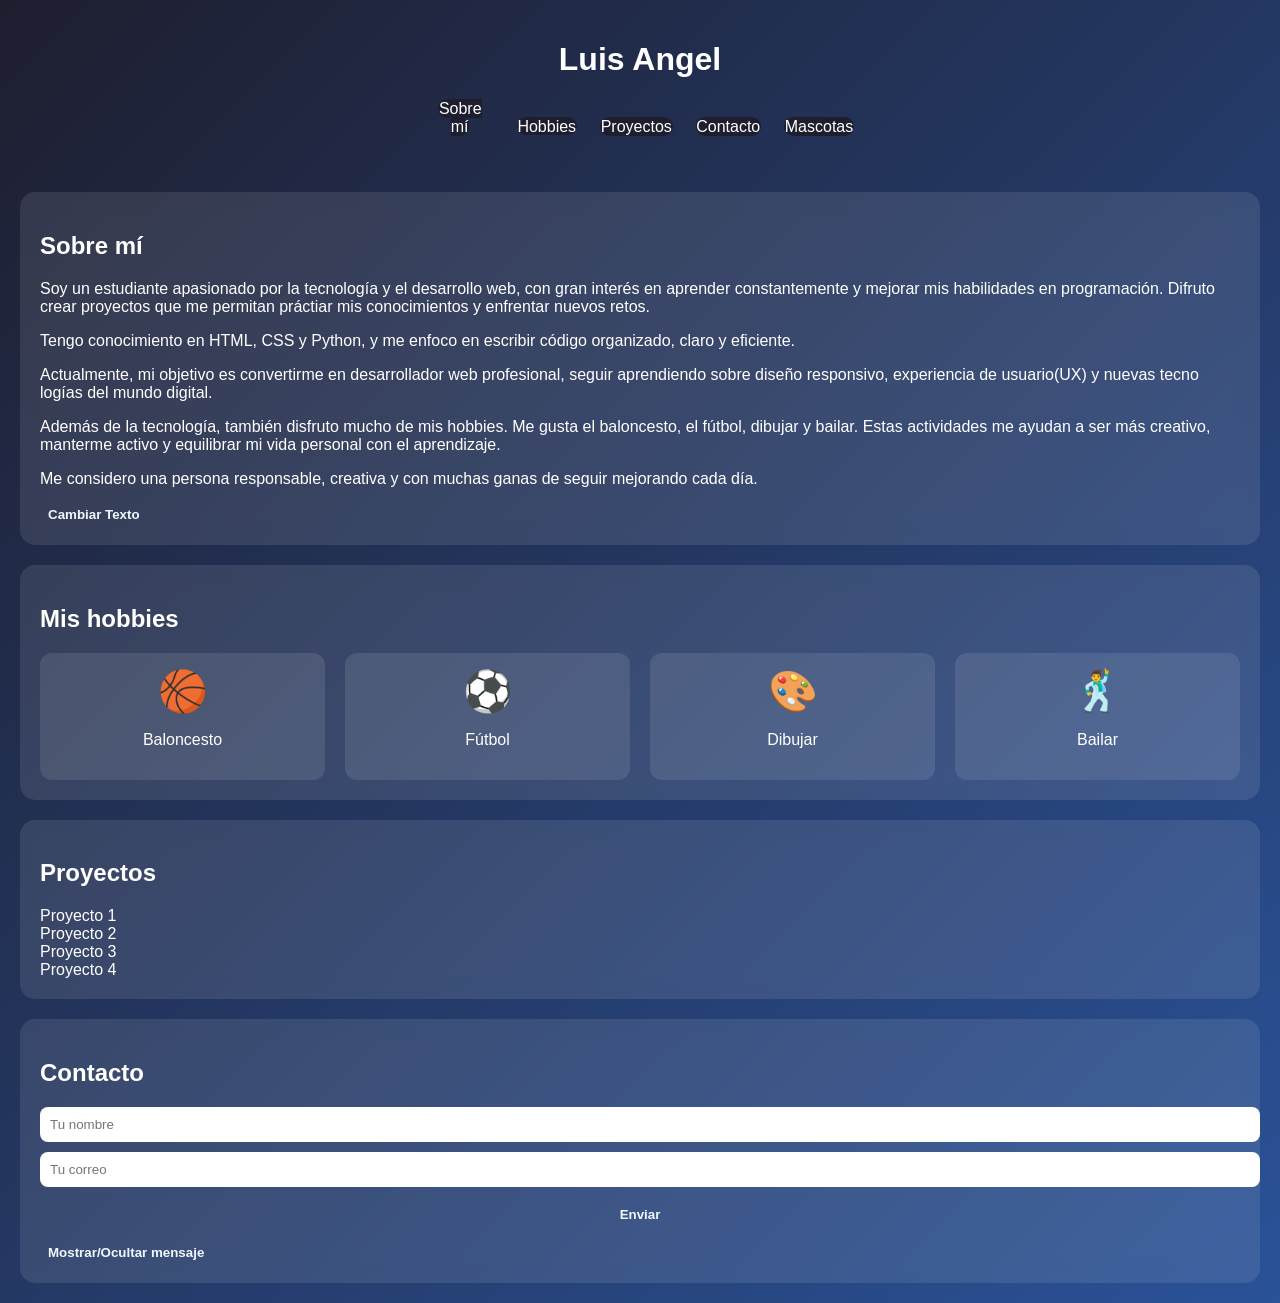
<file: index.html>
<!DOCTYPE html>
<html lang="es">
<head>
    <meta charset="UTF-8">
    <meta name="viewport" content="width=device-width, initial-scale=1.0">
    <title>Mi Portafolio</title>
    <!--Enlace al archivo de datos-->
    <link rel="stylesheet" href="style.css">
</head>
<body>

<!--==================
    Header (Navegación)
    Se utiliza Flexbox para organizar los elementos horizontalmente
    =============================-->        

<header>
    <h1>Luis Angel</h1>


    <input type="checkbox" id="menu-toggle">
    <label for="menu-toggle" class="menu-icon">☰</label>
    <!-- Menú de navegación principal -->
    <nav>
        <ul>
            <li><a href="#sobre-mi">Sobre mí</a></li>
            <li><a href="#hobbies">Hobbies</a></li>
            <li><a href="#proyectos">Proyectos</a></li>
            <li><a href="#contacto">Contacto</a></li>
            <li><a href="mascotas.html">Mascotas</a></li>
        </ul>
    </nav>
</header>

<!-- =========================
     SECCIÓN: SOBRE MÍ
     Contiene información personal
     Incluye interacción con JavaScript
========================= -->
<section id="sobre-mi" class="card hidden">
    <h2>Sobre mí</h2>
    <!-- Texto que será modificado dinámicamente con JS -->
    <p id="texto">
        Soy un estudiante apasionado por la tecnología y el desarrollo web, 
        con gran interés en aprender constantemente y mejorar mis habilidades
        en programación. Difruto crear proyectos que me permitan práctiar mis conocimientos 
        y enfrentar nuevos retos.
    </p>
    <p>
        Tengo conocimiento en HTML, CSS y Python, y me enfoco en escribir código organizado,
        claro y eficiente.
    </p>
    <p>
        Actualmente, mi objetivo es convertirme en desarrollador web profesional, seguir aprendiendo
        sobre diseño responsivo, experiencia de usuario(UX) y nuevas tecno logías del mundo digital.
    </p>
    <p>
        Además de la tecnología, también disfruto mucho de mis hobbies.
        Me gusta el baloncesto, el fútbol, dibujar y bailar. Estas actividades
        me ayudan a ser más creativo, manterme activo y equilibrar mi vida 
        personal con el aprendizaje.
    </p>
    <p>
        Me considero una persona responsable, creativa y con muchas ganas de 
        seguir mejorando cada día.
    </p>
    <!-- Botón que ejecuta una función JS -->
    <button onclick="cambiarTexto()">Cambiar Texto</button>

</section>

<!-- =========================
     SECCIÓN: HOBBIES
     Uso de CSS Grid para organizar elementos en tarjetas
========================= -->
<section id="hobbies" class="card hidden">
    <h2>Mis hobbies</h2>
    <div class="hobbies-grid">
        <div class="hobby">
            <div class="icon">🏀</div>
            <p>Baloncesto</p>
        </div>
        <div class="hobby">
            <div class="icon">⚽</div>
            <p>Fútbol</p>
        </div>
        <div class="hobby">
            <div class="icon">🎨</div>
            <p>Dibujar</p>
        </div>
        <div class="hobby">
            <div class="icon">🕺</div>
            <p>Bailar</p>
        </div>
    </div>
</section>
<!-- =========================
     SECCIÓN: PROYECTOS
     Implementa CSS Grid para layout en columnas
========================= -->
<section id="proyectos" class="card hidden">
    <h2>Proyectos</h2>
    <div class="proyectos-grid">
        <div class="proyecto">Proyecto 1</div>
        <div class="proyecto">Proyecto 2</div>
        <div class="proyecto">Proyecto 3</div>
        <div class="proyecto">Proyecto 4</div>
    </div>
</section>
<!-- =========================
     SECCIÓN: CONTACTO
     Ejemplo de interacción dinámica con JS
========================= -->
<section id="contacto" class="card hidden">
    <h2>Contacto</h2>
    <form>
        <input type="text" placeholder="Tu nombre" required>
        <input type="email" placeholder="Tu correo" required>
        <button type="submit">Enviar</button>
    </form>


    <!-- Botón que muestra u oculta un mensaje -->
    <button onclick="toggleMensaje()">Mostrar/Ocultar mensaje</button>

    <!-- Mensaje oculto inicialmente -->
    <p id="mensaje" style="display:none;">
        Gracias por visitar mi portafolio 👋
    </p>
</section>

<script src="script.js"></script>

</body>
</html>
</file>
<file: style.css>
body {
    font-family: Arial, sans-serif;
    margin: 0;
    background: linear-gradient(135deg, #1e1e2f, #2a5298);
    color: white;
}


header {
    text-align: center;
    padding: 20px;
    position: relative;
}


#menu-toggle {
    display: none;
}

.menu-icon {
    display: none;
    font-size: 24px;
    cursor: pointer;
}


nav ul {
    list-style: none;
    padding: 0;
}

nav ul li {
    display: inline-block;
    margin: 0 10px;
}

nav a {
    color: white;
    text-decoration: none;
    transition: 0.3s;
}

nav a:hover {
    color: #00e0ff;
}

.card {
    background: rgba(255,255,255,0.1);
    margin: 20px;
    padding: 20px;
    border-radius: 15px;
    backdrop-filter: blur(10px);
}


form input, form button {
    display: block;
    width: 100%;
    margin: 10px 0;
    padding: 10px;
    border-radius: 8px;
    border: none;
}

button {
    background: #00e0ff;
    color: black;
    cursor: pointer;
}


.hobbies-grid {
    display: grid;
    grid-template-columns: repeat(auto-fit, minmax(120px, 1fr));
    gap: 20px;
    text-align: center;
}

.hobby {
    background: rgba(255,255,255,0.1);
    padding: 15px;
    border-radius: 12px;
    transition: transform 0.3s;
}

.hobby:hover {
    transform: scale(1.1);
}

.icon {
    font-size: 40px;
    margin-bottom: 10px;
}


.hidden {
    animation: fadeUp 1s ease forwards;
}

@keyframes fadeUp {
    from {
        opacity: 0;
        transform: translateY(50px);
    }
    to {
        opacity: 1;
        transform: translateY(0);
    }
}


@media (max-width: 600px) {

    .menu-icon {
        display: block;
    }

    nav {
        display: none;
    }

    #menu-toggle:checked + .menu-icon + nav {
        display: block;
    }

    nav ul li {
        display: block;
        margin: 10px 0;
    }
}

html {
    scroll-behavior: smooth;
    scroll-padding-top: 70px;
}

img {
    width: 50%;
    height: 50%;
    display: flex;
    justify-content: center; 
    align-items: center;    
    
}

section article{
    justify-content: center;
    align-items: center;
    display: flexbox;
}

a {
    background-color: #1e1e2f;
    color: aliceblue;
    text-align: center;
    justify-content: center;
    padding: 1%;
    border-radius: 100px;
    cursor: pointer;
    text-decoration: none;
    transition: 0.3s;
}

a:hover {
    color: #00e0ff;
    transition: 0.3s;
}

section ul li {
    display: flex;
    grid-template-rows: 10%;
    align-items: center;
}

button {
    background-color: transparent;
    border-color: transparent;
    color: aliceblue;
    font-weight: bold;
}


button:hover {
    color: #00e0ff;
    transition: 0.3s;
}

.galeria {
    justify-content: center;
    text-align: center;
    background-color: #1e1e2f;
    font-family: 'Gill Sans', 'Gill Sans MT', Calibri, 'Trebuchet MS', sans-serif;
    justify-items: center;
    margin: 12px;
}

.galeria img {
    border-radius: 10%;
    border-color: #1e1e2f;
    transition: 1.2s;
    padding: 0.2%;
    margin: 0%;
}
</file>
